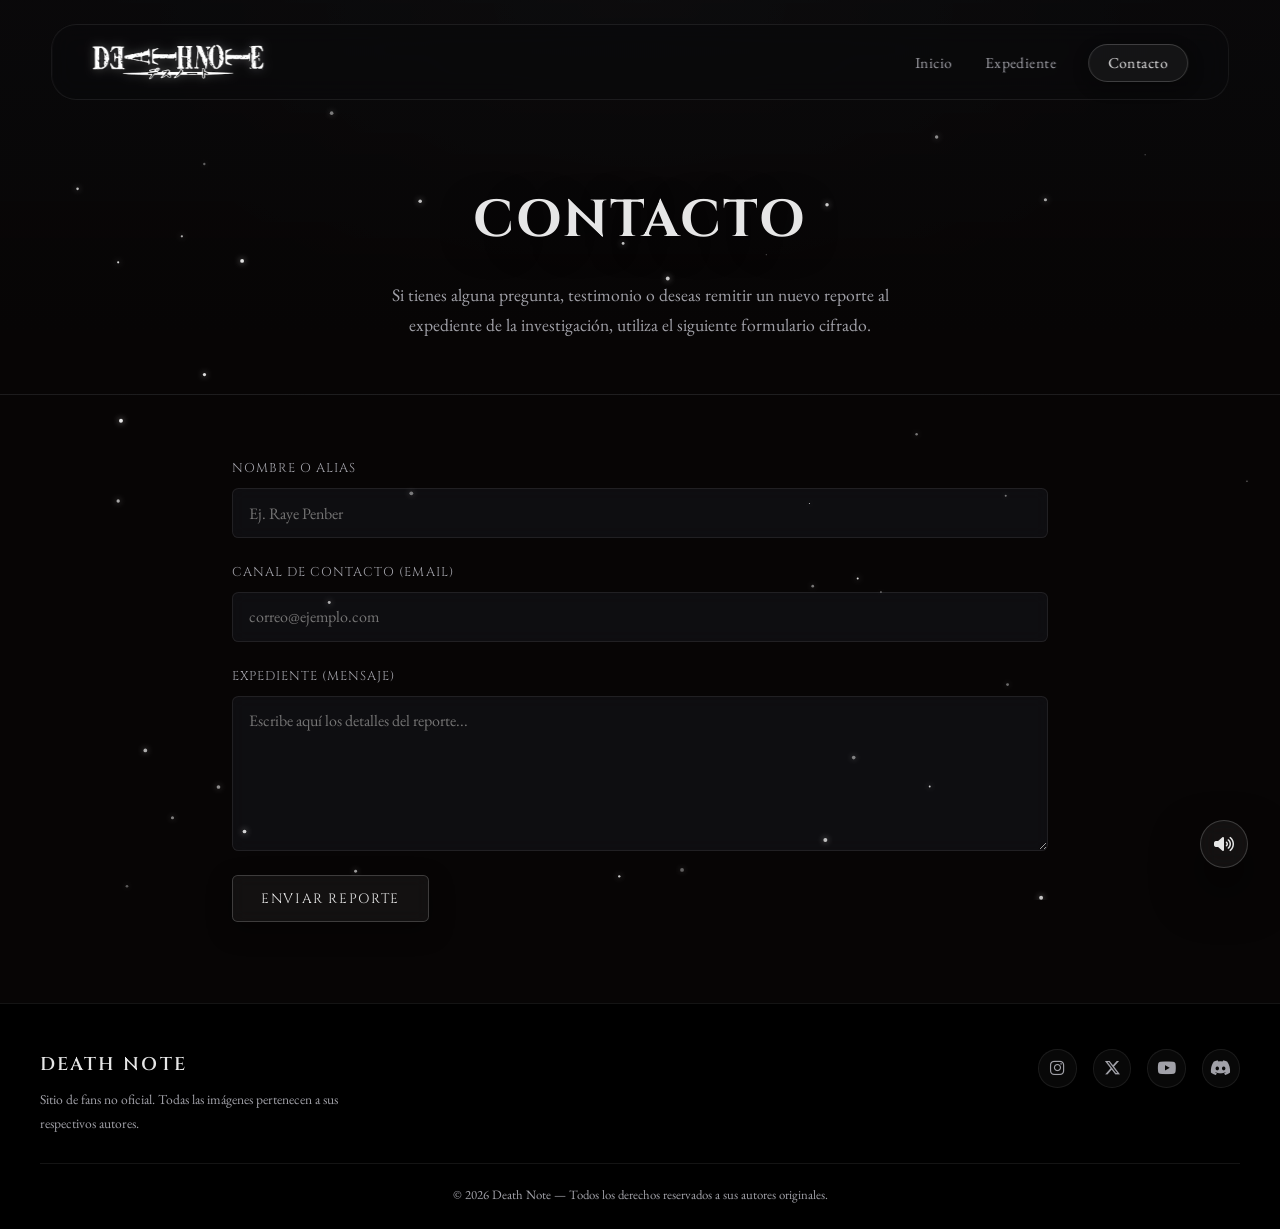
<file: contacto.html>
<!DOCTYPE html>
<html lang="es">
<head>
    <meta charset="UTF-8">
    <meta name="viewport" content="width=device-width, initial-scale=1.0">
    <title>Death Note — Contacto</title>
    <link rel="preconnect" href="https://fonts.googleapis.com">
    <link rel="preconnect" href="https://fonts.gstatic.com" crossorigin>
    <link href="https://fonts.googleapis.com/css2?family=Cinzel:wght@500;600;700&family=EB+Garamond:ital,wght@0,400;0,600;1,400&display=swap" rel="stylesheet">
    <link rel="stylesheet" href="https://cdnjs.cloudflare.com/ajax/libs/font-awesome/6.5.1/css/all.min.css">
    <link rel="stylesheet" href="css/estilos.css">
</head>
<body>

    <!-- Canvases de ambiente y partículas del cursor -->
    <canvas id="particulas-sitio" class="particulas-canvas particulas-sitio"></canvas>
    <canvas id="estela-cursor" class="estela-cursor"></canvas>

    <header class="site-header">
        <a href="index.html" class="logo" aria-label="Inicio - Death Note">
            <img class="logo-deathnote" src="imagenes/logo_deathnote.webp" alt="Death Note">
        </a>
        <nav class="site-nav" aria-label="Navegación principal">
            <button class="nav-toggle" aria-expanded="false" aria-controls="menu-principal" aria-label="Abrir menú">
                <span></span><span></span><span></span>
            </button>
            <ul id="menu-principal">
                <li><a href="index.html">Inicio</a></li>
                <li><a href="expediente.html">Expediente</a></li>
                <li><a href="contacto.html" aria-current="page" class="btn-contacto">Contacto</a></li>
            </ul>
        </nav>
    </header>

    <main>
        <header class="cabecera-interna">
            <h1>Contacto</h1>
            <p>Si tienes alguna pregunta, testimonio o deseas remitir un nuevo reporte al expediente de la investigación, utiliza el siguiente formulario cifrado.</p>
        </header>

        <section class="contenido-interno">
            <div class="contenedor-angosto">
                <form action="#" method="post" class="formulario-contacto">
                    <div class="grupo-form">
                        <label for="nombre">Nombre o Alias</label>
                        <input type="text" id="nombre" name="nombre" autocomplete="name" required placeholder="Ej. Raye Penber">
                    </div>

                    <div class="grupo-form">
                        <label for="email">Canal de contacto (Email)</label>
                        <input type="email" id="email" name="email" autocomplete="email" required placeholder="correo@ejemplo.com">
                    </div>

                    <div class="grupo-form">
                        <label for="mensaje">Expediente (Mensaje)</label>
                        <textarea id="mensaje" name="mensaje" rows="6" required placeholder="Escribe aquí los detalles del reporte..."></textarea>
                    </div>

                    <button type="submit" class="boton boton-primario">Enviar Reporte</button>
                </form>
            </div>
        </section>
    </main>

    <footer class="site-footer">
        <div class="footer-contenido">
            <div class="footer-marca">
                <span class="wordmark">Death Note</span>
                <p>Sitio de fans no oficial. Todas las imágenes pertenecen a sus respectivos autores.</p>
            </div>
            <ul class="footer-redes" aria-label="Redes sociales">
                <li><a href="#" aria-label="Instagram"><i class="fa-brands fa-instagram"></i></a></li>
                <li><a href="#" aria-label="X"><i class="fa-brands fa-x-twitter"></i></a></li>
                <li><a href="#" aria-label="YouTube"><i class="fa-brands fa-youtube"></i></a></li>
                <li><a href="#" aria-label="Discord"><i class="fa-brands fa-discord"></i></a></li>
            </ul>
        </div>
        <div class="footer-legal">
            <p>&copy; 2026 Death Note — Todos los derechos reservados a sus autores originales.</p>
        </div>
    </footer>

    <!-- Reproductor de música ambiental glassmorphism -->
    <div class="reproductor-ambiente" role="group" aria-label="Reproductor de música de fondo">
        <div class="reproductor-panel" id="reproductor-panel">
            <button id="btn-play-pause" class="reproductor-boton-panel" aria-pressed="false" aria-label="Pausar música">
                <i class="fa-solid fa-pause" id="icono-play-pause"></i>
            </button>

            <input type="range" id="control-volumen" class="control-volumen" min="0" max="100" value="50" aria-label="Volumen">

            <button id="btn-mute" class="reproductor-boton-panel" aria-pressed="false" aria-label="Silenciar">
                <i class="fa-solid fa-volume-high" id="icono-mute"></i>
            </button>
        </div>

        <button id="btn-toggle-reproductor" class="reproductor-boton-principal" aria-expanded="false" aria-controls="reproductor-panel" aria-label="Abrir controles de música">
            <i class="fa-solid fa-volume-high" id="icono-toggle-reproductor"></i>
        </button>

        <audio id="audio-musica" src="audio/ambiente1.mp3" loop preload="auto"></audio>
    </div>

    <script src="js/base.js"></script>
</body>
</html>
</file>
<file: css/estilos.css>
/* estilos.css — Death Note, interfaz cinematográfica glassmorphism */

:root {
    --negro-profundo: #070505;
    --superficie: #141419;
    --superficie-vidrio: rgba(20, 20, 25, 0.55);

    /* Variables de estilo Glassmorphism monocromático */
    --vidrio-fondo: rgba(255, 255, 255, 0.05);
    --vidrio-fondo-hover: rgba(255, 255, 255, 0.12);
    --borde-tenue: rgba(255, 255, 255, 0.08);
    --borde-vidrio: rgba(255, 255, 255, 0.18);
    --borde-vidrio-hover: rgba(255, 255, 255, 0.4);

    --texto-principal: #e6e6e6;
    --texto-secundario: #a1a1a8;

    --sombra-profunda: 0 1.5rem 3rem rgba(0, 0, 0, 0.65);
    --sombra-vidrio: 0 0.5rem 1.5rem rgba(0, 0, 0, 0.4);
    --sombra-vidrio-hover: 0 0.5rem 1.5rem rgba(255, 255, 255, 0.1);

    --header-h: clamp(4rem, 6vw, 4.75rem);
    --fuente-titulo: 'Cinzel', serif;
    --fuente-cuerpo: 'EB Garamond', Georgia, serif;
    --ease-cine: cubic-bezier(0.16, 1, 0.3, 1);
}

* {
    margin: 0;
    padding: 0;
    box-sizing: border-box;
}

html {
    color-scheme: dark;
    scroll-behavior: smooth;
    scroll-padding-top: var(--header-h);
}

body {
    font-family: var(--fuente-cuerpo);
    font-size: 1.05rem;
    line-height: 1.7;
    background-color: var(--negro-profundo);
    color: var(--texto-principal);
    min-height: 100vh;
    overflow-x: hidden;
}

img {
    display: block;
    max-width: 100%;
}

h1, h2, h3 {
    font-family: var(--fuente-titulo);
    letter-spacing: 0.04em;
}

a {
    color: inherit;
    text-decoration: none;
}

.contenedor-angosto {
    max-width: 56rem;
    margin-inline: auto;
    padding-inline: clamp(1.25rem, 4vw, 2.5rem);
}

.contenedor-ancho {
    max-width: 78rem;
    margin-inline: auto;
    padding-inline: clamp(1.25rem, 4vw, 2.5rem);
}

/* Ocultar scrollbar para Chrome, Safari y Edge */
html::-webkit-scrollbar,
body::-webkit-scrollbar {
  display: none;
}

/* Ocultar scrollbar para Firefox y estándar moderno */
html,
body {
  scrollbar-width: none;
  -ms-overflow-style: none;
}

/* ---------- Pantalla de entrada con blur ---------- */
.reveal-screen {
    position: fixed;
    inset: 0;
    z-index: 999;
    width: 100%;
    height: 100%;
    display: flex;
    align-items: center;
    justify-content: center;
    border: none;
    padding: 0;
    cursor: pointer;
    background: #000;
    overflow: hidden;
    transition: opacity 0.6s var(--ease-cine), visibility 0.6s var(--ease-cine);
}

.reveal-screen.oculto {
    opacity: 0;
    visibility: hidden;
    pointer-events: none;
}

.reveal-screen-video {
    position: fixed;
    inset: 0;
    width: 100%;
    height: 100%;
    object-fit: cover;
    z-index: 0;
}

.reveal-screen-fondo {
    position: fixed;
    inset: 0;
    z-index: 1;
    background: rgba(10, 10, 12, 0.5);
    backdrop-filter: blur(45px);
    -webkit-backdrop-filter: blur(45px);
}

.reveal-screen-texto {
    position: relative;
    z-index: 2;
    font-family: var(--fuente-titulo);
    letter-spacing: 0.15em;
    text-transform: uppercase;
    font-size: clamp(1rem, 2.5vw, 1.4rem);
    color: var(--texto-principal);
    text-shadow: 0 0.5rem 1.5rem rgba(0, 0, 0, 0.8);
}

/* ---------- Particulas que caen ---------- */
.particulas-canvas {
    pointer-events: none;
    width: 100%;
    height: 100%;
}

.particulas-inicio {
    position: absolute;
    inset: 0;
    z-index: 2;
}

.particulas-sitio {
    position: fixed;
    inset: 0;
    z-index: 1;
}

/* ---------- Estela de partículas del cursor ---------- */
.estela-cursor {
    position: fixed;
    inset: 0;
    z-index: 95;
    width: 100%;
    height: 100%;
    pointer-events: none;
}

/* ---------- Glitter a las letras ---------- */
.texto-particulas {
    background-image: url('imagenes/white.gif');
    background-size: cover;
    background-position: center;
    background-repeat: no-repeat;
    background-color: var(--texto-principal);
    background-blend-mode: screen;
    -webkit-background-clip: text;
    background-clip: text;
    color: transparent;
    -webkit-text-fill-color: transparent;
    width: fit-content;
}

/* ---------- Header fijo con blur ---------- */
.site-header {
  position: fixed;
  top: 1.5rem;
  left: 50%;
  transform: translateX(-50%);
  width: min(92%, 1200px);
  border-radius: 25px;
  border: 0.75px solid var(--borde-tenue);
  z-index: 100;
  display: flex;
  align-items: center;
  justify-content: space-between;
  gap: 1rem;
  height: var(--header-h);
  padding-inline: clamp(1rem, 4vw, 2.5rem);
  background-color: rgba(10, 10, 12, 0.55);
  backdrop-filter: blur(12px) saturate(140%);
  -webkit-backdrop-filter: blur(12px) saturate(140%);
}

.logo {
    display: flex;
    align-items: center;
    height: 100%;
    text-decoration: none;
}

/* Logo death note ajustado para mantenerse siempre dentro del header */
.logo-deathnote {
    height: clamp(1.6rem, 2.8vw, 2.2rem);
    max-height: 60%;
    width: auto;
    object-fit: contain;
    filter: drop-shadow(0 0 5px rgba(255, 255, 255, 0.25)) contrast(110%);
    transition: transform 0.3s var(--ease-cine), filter 0.3s var(--ease-cine);
}

.logo:hover .logo-deathnote {
    transform: scale(1.03);
    filter: drop-shadow(0 0 10px rgba(255, 255, 255, 0.5)) contrast(115%);
}

/* Clase de respaldo si se utiliza emblema circular */
.emblema {
    max-height: 65%;
    width: auto;
    aspect-ratio: 1 / 1;
    object-fit: cover;
    border-radius: 50%;
}

.wordmark {
    font-family: var(--fuente-titulo);
    font-weight: 600;
    font-size: 1.15rem;
    letter-spacing: 0.12em;
    text-transform: uppercase;
    color: var(--texto-principal);
}

.site-nav ul {
    display: flex;
    align-items: center;
    gap: clamp(1rem, 2.5vw, 2rem);
    list-style: none;
}

.site-nav a {
    font-size: 0.95rem;
    letter-spacing: 0.03em;
    color: var(--texto-secundario);
    transition: color 0.25s var(--ease-cine);
}

.site-nav a:hover,
.site-nav a[aria-current="page"] {
    color: var(--texto-principal);
}

.btn-contacto {
    padding: 0.5rem 1.15rem;
    border-radius: 999px;
    background: var(--vidrio-fondo);
    border: 1px solid var(--borde-vidrio);
    backdrop-filter: blur(8px);
    -webkit-backdrop-filter: blur(8px);
    color: var(--texto-principal) !important;
    box-shadow: 0 0.35rem 1rem rgba(0, 0, 0, 0.3);
    transition: transform 0.25s var(--ease-cine), background 0.25s var(--ease-cine), border-color 0.25s var(--ease-cine), box-shadow 0.25s var(--ease-cine);
}

.btn-contacto:hover {
    transform: translateY(-2px);
    background: var(--vidrio-fondo-hover);
    border-color: var(--borde-vidrio-hover);
    color: #ffffff !important;
    box-shadow: var(--sombra-vidrio-hover);
}

.nav-toggle {
    display: none;
    flex-direction: column;
    gap: 5px;
    background: none;
    border: none;
    cursor: pointer;
    padding: 0.4rem;
}

.nav-toggle span {
    width: 1.5rem;
    height: 2px;
    background: var(--texto-principal);
    border-radius: 2px;
}

/* ---------- Hero edge-to-edge ---------- */
.hero {
    position: relative;
    width: 100%;
    min-height: 100vh;
    display: flex;
    align-items: flex-end;
    justify-content: center;
    overflow: hidden;
}

.hero-fondo {
    position: absolute;
    inset: 0;
    background-size: cover;
    background-position: center 20%;
    background-repeat: no-repeat;
    filter: saturate(85%) contrast(105%);
}

.hero-degradado {
    position: absolute;
    inset: 0;
    background: linear-gradient(
        to bottom,
        rgba(10, 10, 12, 0.15) 0%,
        rgba(10, 10, 12, 0.35) 40%,
        rgba(10, 10, 12, 0.85) 75%,
        var(--negro-profundo) 100%
    );
}

.hero-contenido {
    position: relative;
    z-index: 1;
    text-align: center;
    max-width: 48rem;
    padding: 0 clamp(1.25rem, 5vw, 3rem) clamp(3rem, 8vh, 6rem);
    display: flex;
    flex-direction: column;
    align-items: center;
    gap: 1.1rem;
}

/* ---------- Manzana 3D (hero) ---------- */
.contenedor-manzana-3d {
    width: 100%;
    max-width: 460px;
    height: 460px;
    margin-bottom: 3rem;
    position: relative;
    z-index: 2;
    perspective: 900px;
    animation: flotar-manzana 6s ease-in-out infinite;
    filter: drop-shadow(0 15px 35px rgba(0, 0, 0, 0.55))
            drop-shadow(0 0 25px rgba(255, 255, 255, 0.08));
}

.manzana-viewer {
    width: 100%;
    height: 100%;
    background-color: transparent;
    --poster-color: transparent;
    /* Desatura y oscurece la manzana para que combine con la paleta monocromática */
    filter: saturate(1) brightness(0.9) contrast(2.0);
    /* El tilt se aplica acá vía JS (base.js), separado de la animación de flotación del contenedor */
    will-change: transform;
}

@keyframes flotar-manzana {
    0%, 100% {
        transform: translateY(0);
    }
    50% {
        transform: translateY(-18px);
    }
}

@media (max-width: 48rem) {
    .contenedor-manzana-3d {
        max-width: 280px;
        height: 280px;
        margin-bottom: 2.5rem;
    }
}

.hero h1 {
    font-size: clamp(2.2rem, 6vw, 4.25rem);
    text-transform: uppercase;
    line-height: 1.15;
    text-shadow: 0 0.5rem 2rem rgba(0, 0, 0, 0.8);
}

.hero-descripcion {
    color: var(--texto-secundario);
    font-size: clamp(1rem, 1.5vw, 1.15rem);
    max-width: 38rem;
}

.hero-acciones {
    display: flex;
    flex-wrap: wrap;
    justify-content: center;
    gap: 1rem;
    margin-top: 0.5rem;
}

.boton {
    padding: 0.85rem 1.75rem;
    border-radius: 0.35rem;
    font-family: var(--fuente-titulo);
    font-size: 0.85rem;
    letter-spacing: 0.12em;
    text-transform: uppercase;
    transition: all 0.3s var(--ease-cine);
}

.boton-primario {
    background: var(--vidrio-fondo);
    border: 1px solid var(--borde-vidrio);
    backdrop-filter: blur(8px);
    -webkit-backdrop-filter: blur(8px);
    color: var(--texto-principal);
    box-shadow: var(--sombra-vidrio);
}

.boton-primario:hover {
    transform: translateY(-3px);
    background: var(--vidrio-fondo-hover);
    border-color: var(--borde-vidrio-hover);
    color: #ffffff;
    box-shadow: var(--sombra-vidrio-hover);
}

.boton-secundario {
    background: rgba(255, 255, 255, 0.02);
    border: 1px solid var(--borde-tenue);
    backdrop-filter: blur(6px);
    -webkit-backdrop-filter: blur(6px);
    color: var(--texto-secundario);
}

.boton-secundario:hover {
    background: var(--vidrio-fondo);
    border-color: var(--borde-vidrio);
    color: var(--texto-principal);
}

/* ---------- Sección tráiler ---------- */
.seccion-trailer {
    background-color: var(--negro-profundo);
    padding: clamp(3rem, 8vh, 6rem) 0;
    text-align: center;
}

.eyebrow {
    font-family: var(--fuente-titulo);
    font-size: 0.75rem;
    letter-spacing: 0.25em;
    text-transform: uppercase;
    color: var(--texto-secundario);
    margin-bottom: 0.75rem;
}

.seccion-trailer h2 {
    font-size: clamp(1.5rem, 3vw, 2.1rem);
    text-transform: uppercase;
}

.divisor {
    width: 4.5rem;
    height: 1px;
    background: linear-gradient(90deg, transparent, rgba(255, 255, 255, 0.35), transparent);
    margin: 1.25rem auto;
}

.texto-contexto {
    color: var(--texto-secundario);
    max-width: 42rem;
    margin: 0 auto 3rem;
}

.marco-video {
    aspect-ratio: 16 / 9;
    border-radius: 0.5rem;
    overflow: hidden;
    border: 1px solid var(--borde-vidrio);
    background: var(--superficie);
    box-shadow: var(--sombra-profunda);
}

.marco-video video,
.marco-video iframe {
    width: 100%;
    height: 100%;
    object-fit: cover;
    border: 0;
    display: block;
}

/* ---------- Ficha técnica (debajo del tráiler) ---------- */
.ficha-tecnica {
    margin-top: 2.75rem;
    text-align: left;
    background: var(--vidrio-fondo);
    border: 1px solid var(--borde-vidrio);
    backdrop-filter: blur(10px) saturate(140%);
    -webkit-backdrop-filter: blur(10px) saturate(140%);
    border-radius: 0.75rem;
    padding: clamp(1.5rem, 4vw, 2.5rem);
    box-shadow: var(--sombra-vidrio);
}

.ficha-tecnica h3 {
    font-size: clamp(1.15rem, 2vw, 1.4rem);
    text-transform: uppercase;
    letter-spacing: 0.04em;
    margin-bottom: 0.85rem;
}

.ficha-tecnica > p {
    color: var(--texto-secundario);
    margin-bottom: 1.75rem;
    max-width: 67ch;
}

.grid-ejes {
    display: grid;
    grid-template-columns: repeat(auto-fit, minmax(220px, 1fr));
    gap: clamp(1.25rem, 3vw, 2rem);
}

.eje {
    border-top: 1px solid var(--borde-tenue);
    padding-top: 1rem;
}

.eje-numero {
    display: block;
    font-family: var(--fuente-titulo);
    font-size: 0.75rem;
    letter-spacing: 0.1em;
    text-transform: uppercase;
    color: var(--texto-secundario);
    margin-bottom: 0.5rem;
}

.eje p {
    color: var(--texto-principal);
    font-size: 0.95rem;
    line-height: 1.6;
}

/* ---------- Sección reglas ---------- */
.seccion-reglas {
    background-color: var(--negro-profundo);
    padding: clamp(2.5rem, 6vh, 4.5rem) 0;
}

.reglas-contenido {
    display: grid;
    grid-template-columns: minmax(0, 14rem) 1fr;
    gap: clamp(1.5rem, 4vw, 3rem);
    align-items: center;
}

.reglas-contenido img {
    border-radius: 0.5rem;
    border: 1px solid var(--borde-tenue);
}

.seccion-reglas h2 {
    font-size: clamp(1.4rem, 2.5vw, 1.9rem);
    margin-bottom: 1rem;
}

.lista-reglas {
    list-style: none;
    display: flex;
    flex-direction: column;
    gap: 0.65rem;
}

.lista-reglas li {
    padding-left: 1.1rem;
    position: relative;
    color: var(--texto-secundario);
}

.lista-reglas li::before {
    content: "";
    position: absolute;
    left: 0;
    top: 0.6em;
    width: 5px;
    height: 5px;
    background: rgba(255, 255, 255, 0.45);
    border-radius: 50%;
}

/* ---------- Protagonistas ---------- */
.seccion-protagonistas {
    background-color: var(--negro-profundo);
    padding: clamp(3rem, 8vh, 5.5rem) 0 clamp(4rem, 10vh, 7rem);
}

.seccion-protagonistas h2 {
    text-align: center;
    font-size: clamp(1.5rem, 3vw, 2.1rem);
    margin-bottom: 2.5rem;
}

.grid-tarjetas {
    display: grid;
    grid-template-columns: repeat(auto-fit, minmax(15rem, 1fr));
    gap: clamp(1.25rem, 3vw, 2rem);
}

.tarjeta {
    background: var(--superficie);
    border: 1px solid var(--borde-tenue);
    border-radius: 0.6rem;
    overflow: hidden;
    transition: transform 0.3s var(--ease-cine), border-color 0.3s var(--ease-cine), box-shadow 0.3s var(--ease-cine);
}

.tarjeta:hover {
    transform: translateY(-6px);
    border-color: var(--borde-vidrio-hover);
    box-shadow: 0 0.5rem 1.5rem rgba(255, 255, 255, 0.05);
}

.tarjeta img {
    width: 100%;
    aspect-ratio: 3 / 4;
    object-fit: cover;
}

.tarjeta figcaption {
    padding: 1.1rem 1.25rem 1.4rem;
}

.tarjeta h3 {
    font-size: 1.1rem;
    margin-bottom: 0.4rem;
    text-transform: uppercase;
    letter-spacing: 0.06em;
}

.tarjeta p {
    color: var(--texto-secundario);
    font-size: 0.95rem;
}

/* ---------- Reproductor de música de fondo ---------- */
.reproductor-ambiente {
    position: fixed;
    right: clamp(1rem, 3vw, 2rem);
    bottom: clamp(1rem, 3vw, 2rem);
    z-index: 90;
    display: flex;
    flex-direction: column;
    align-items: flex-end;
    gap: 0.75rem;
}

.reproductor-boton-principal {
    width: 3rem;
    height: 3rem;
    border-radius: 50%;
    border: 1px solid var(--borde-vidrio);
    background: var(--vidrio-fondo);
    backdrop-filter: blur(10px) saturate(140%);
    -webkit-backdrop-filter: blur(10px) saturate(140%);
    color: var(--texto-principal);
    display: flex;
    align-items: center;
    justify-content: center;
    cursor: pointer;
    font-size: 1rem;
    box-shadow: var(--sombra-profunda);
    transition: transform 0.25s var(--ease-cine), background 0.25s var(--ease-cine), border-color 0.25s var(--ease-cine), box-shadow 0.25s var(--ease-cine);
}

.reproductor-boton-principal:hover {
    transform: scale(1.08);
    background: var(--vidrio-fondo-hover);
    border-color: var(--borde-vidrio-hover);
    color: #ffffff;
    box-shadow: var(--sombra-vidrio-hover);
}

.reproductor-panel {
    display: flex;
    align-items: center;
    gap: 0.85rem;
    padding: 0.65rem 1.1rem;
    background: rgba(20, 20, 25, 0.55);
    backdrop-filter: blur(10px) saturate(140%);
    -webkit-backdrop-filter: blur(10px) saturate(140%);
    border: 1px solid var(--borde-vidrio);
    border-radius: 999px;
    box-shadow: var(--sombra-profunda);

    opacity: 0;
    visibility: hidden;
    transform: translateY(0.5rem) scale(0.95);
    transform-origin: bottom right;
    transition: opacity 0.25s var(--ease-cine), transform 0.25s var(--ease-cine), visibility 0.25s;
}

.reproductor-panel.abierto {
    opacity: 1;
    visibility: visible;
    transform: translateY(0) scale(1);
}

.reproductor-boton-panel {
    width: 2.25rem;
    height: 2.25rem;
    flex-shrink: 0;
    border-radius: 50%;
    border: 1px solid var(--borde-tenue);
    background: rgba(255, 255, 255, 0.05);
    color: var(--texto-principal);
    display: flex;
    align-items: center;
    justify-content: center;
    cursor: pointer;
    font-size: 0.85rem;
    transition: background 0.25s var(--ease-cine), border-color 0.25s var(--ease-cine);
}

.reproductor-boton-panel:hover {
    background: var(--vidrio-fondo-hover);
    border-color: var(--borde-vidrio-hover);
    color: #ffffff;
}

.control-volumen {
    -webkit-appearance: none;
    appearance: none;
    width: 6rem;
    height: 3px;
    border-radius: 999px;
    background: var(--borde-tenue);
    cursor: pointer;
}

.control-volumen::-webkit-slider-thumb {
    -webkit-appearance: none;
    appearance: none;
    width: 0.85rem;
    height: 0.85rem;
    border-radius: 50%;
    background: #ffffff;
    box-shadow: 0 0 8px rgba(255, 255, 255, 0.35);
}

.control-volumen::-moz-range-thumb {
    width: 0.85rem;
    height: 0.85rem;
    border: none;
    border-radius: 50%;
    background: #ffffff;
    box-shadow: 0 0 8px rgba(255, 255, 255, 0.35);
}

/* ---------- Footer ---------- */
.site-footer {
    background-color: #000;
    border-top: 1px solid var(--borde-tenue);
    padding: clamp(2.5rem, 5vh, 3.5rem) clamp(1.25rem, 4vw, 2.5rem) 1.5rem;
}

.footer-contenido {
    max-width: 78rem;
    margin: 0 auto;
    display: flex;
    flex-wrap: wrap;
    justify-content: space-between;
    align-items: flex-start;
    gap: 1.5rem;
}

.footer-marca p {
    color: var(--texto-secundario);
    font-size: 0.85rem;
    max-width: 20rem;
    margin-top: 0.5rem;
}

.footer-redes {
    display: flex;
    gap: 1rem;
    list-style: none;
}

.footer-redes a {
    width: 2.4rem;
    height: 2.4rem;
    border-radius: 50%;
    border: 1px solid var(--borde-tenue);
    background: rgba(255, 255, 255, 0.03);
    backdrop-filter: blur(6px);
    -webkit-backdrop-filter: blur(6px);
    display: flex;
    align-items: center;
    justify-content: center;
    color: var(--texto-secundario);
    transition: color 0.25s var(--ease-cine), border-color 0.25s var(--ease-cine), background 0.25s var(--ease-cine), box-shadow 0.25s var(--ease-cine);
}

.footer-redes a:hover {
    color: #ffffff;
    border-color: var(--borde-vidrio-hover);
    background: var(--vidrio-fondo-hover);
    box-shadow: 0 0 12px rgba(255, 255, 255, 0.15);
}

.footer-legal {
    max-width: 78rem;
    margin: 1.75rem auto 0;
    padding-top: 1.25rem;
    border-top: 1px solid var(--borde-tenue);
    text-align: center;
}

.footer-legal p {
    color: var(--texto-secundario);
    font-size: 0.8rem;
}

/* ---------- Cabecera de páginas internas ---------- */
.cabecera-interna {
    position: relative;
    padding: clamp(8rem, 20vh, 11rem) clamp(1.25rem, 4vw, 2.5rem) clamp(3rem, 6vh, 4rem);
    text-align: center;
    background:
        linear-gradient(to bottom, rgba(10,10,12,0.75), var(--negro-profundo) 85%),
        radial-gradient(ellipse at top, rgba(255, 255, 255, 0.05), transparent 60%);
    border-bottom: 1px solid var(--borde-tenue);
}

.cabecera-interna h1 {
    font-size: clamp(2rem, 4.5vw, 3.25rem);
    text-transform: uppercase;
    text-shadow: 0 0.5rem 2rem rgba(0, 0, 0, 0.6);
}

.cabecera-interna p {
    max-width: 35rem;
    margin: 1rem auto 0;
    color: var(--texto-secundario);
    font-size: clamp(1rem, 1.4vw, 1.1rem);
}

/* ---------- Contenido interno genérico ---------- */
.contenido-interno {
    background-color: var(--negro-profundo);
    padding: clamp(3rem, 7vh, 5rem) 0 clamp(4rem, 9vh, 6rem);
}

/* ---------- Galería con GLightbox ---------- */
.grid-galeria {
    display: grid;
    grid-template-columns: repeat(auto-fit, minmax(15rem, 1fr));
    gap: clamp(1rem, 2.5vw, 1.5rem);
}

.item-galeria {
    display: block;
    border-radius: 0.6rem;
    overflow: hidden;
    border: 1px solid var(--borde-tenue);
    background: var(--superficie);
    box-shadow: var(--sombra-profunda);
    transition: transform 0.3s var(--ease-cine), border-color 0.3s var(--ease-cine), box-shadow 0.3s var(--ease-cine);
}

.item-galeria:hover {
    transform: translateY(-6px);
    border-color: var(--borde-vidrio-hover);
    box-shadow: 0 0.5rem 1.5rem rgba(255, 255, 255, 0.05);
}

.item-galeria figure {
    position: relative;
    margin: 0;
}

.item-galeria img {
    width: 100%;
    aspect-ratio: 4 / 5;
    object-fit: cover;
    transition: transform 0.4s var(--ease-cine);
}

.item-galeria:hover img {
    transform: scale(1.06);
}

.item-galeria figcaption {
    position: absolute;
    inset: auto 0 0 0;
    padding: 1.75rem 1rem 0.85rem;
    font-family: var(--fuente-titulo);
    font-size: 0.85rem;
    letter-spacing: 0.08em;
    text-transform: uppercase;
    color: #fff;
    text-align: center;
    background: linear-gradient(to top, rgba(0,0,0,0.85), transparent);
}

/* Tema oscuro para el lightbox de GLightbox */
.glightbox-clean .gslide-description,
.glightbox-clean .gdesc-inner {
    background: var(--superficie) !important;
    color: var(--texto-principal) !important;
}

.gclose,
.gnext,
.gprev {
    filter: drop-shadow(0 0.25rem 0.5rem rgba(0,0,0,0.6));
}

/* ---------- Formulario de contacto ---------- */
.formulario-contacto {
    display: flex;
    flex-direction: column;
    gap: 1.5rem;
}

.grupo-form {
    display: flex;
    flex-direction: column;
    gap: 0.5rem;
}

.grupo-form label {
    font-family: var(--fuente-titulo);
    font-size: 0.8rem;
    letter-spacing: 0.08em;
    text-transform: uppercase;
    color: var(--texto-secundario);
}

.grupo-form input,
.grupo-form textarea {
    font-family: var(--fuente-cuerpo);
    font-size: 1rem;
    color: var(--texto-principal);
    background: rgba(20, 20, 25, 0.6);
    backdrop-filter: blur(8px);
    -webkit-backdrop-filter: blur(8px);
    border: 1px solid var(--borde-tenue);
    border-radius: 0.4rem;
    padding: 0.85rem 1rem;
    resize: vertical;
    transition: border-color 0.25s var(--ease-cine), box-shadow 0.25s var(--ease-cine);
}

.grupo-form input:focus,
.grupo-form textarea:focus {
    outline: none;
    border-color: var(--borde-vidrio-hover);
    box-shadow: 0 0 0 3px rgba(255, 255, 255, 0.1);
}

.formulario-contacto .boton {
    align-self: flex-start;
    cursor: pointer;
}

/* ==========================================================================
   EXPEDIENTE.HTML — Dossier de investigación (Archivo Kira)
   Mismo lenguaje glassmorphism monocromático que el resto del sitio.
   ========================================================================== */

.bloque-expediente {
    margin-bottom: clamp(3rem, 6vw, 4.5rem);
}

.titulo-bloque {
    font-size: clamp(1.3rem, 2.4vw, 1.75rem);
    text-transform: uppercase;
    letter-spacing: 0.06em;
    margin-bottom: 1.5rem;
    padding-bottom: 0.75rem;
    border-bottom: 1px solid var(--borde-tenue);
}

/* ---------- Grillas del expediente ---------- */
.grid-expediente {
    display: grid;
    grid-template-columns: repeat(auto-fit, minmax(17rem, 1fr));
    gap: clamp(1.25rem, 2.5vw, 1.75rem);
}

.grid-expediente-secundaria {
    grid-template-columns: repeat(auto-fit, minmax(14rem, 1fr));
}

/* ---------- Tarjeta de expediente (glassmorphism) ---------- */
.tarjeta-expediente {
    position: relative;
    display: flex;
    flex-direction: column;
    border-radius: 0.75rem;
    overflow: hidden;
    background: var(--superficie-vidrio);
    backdrop-filter: blur(10px) saturate(140%);
    -webkit-backdrop-filter: blur(10px) saturate(140%);
    border: 1px solid var(--borde-vidrio);
    box-shadow: var(--sombra-vidrio);
    transition: transform 0.35s var(--ease-cine), border-color 0.35s var(--ease-cine), box-shadow 0.35s var(--ease-cine);
}

.tarjeta-expediente:hover {
    transform: translateY(-6px);
    border-color: var(--borde-vidrio-hover);
    box-shadow: var(--sombra-vidrio-hover), var(--sombra-profunda);
}

.tarjeta-expediente > a {
    display: block;
    aspect-ratio: 3 / 4;
    overflow: hidden;
}

.tarjeta-expediente-compacta > a {
    aspect-ratio: 1 / 1;
}

.tarjeta-expediente img {
    width: 100%;
    height: 100%;
    object-fit: cover;
    transition: transform 0.5s var(--ease-cine), filter 0.5s var(--ease-cine);
    filter: saturate(90%) contrast(105%);
}

.tarjeta-expediente:hover img {
    transform: scale(1.05);
    filter: saturate(100%) contrast(108%);
}

.cuerpo-expediente {
    padding: 1.15rem 1.35rem 1.5rem;
    display: flex;
    flex-direction: column;
    gap: 0.55rem;
}

/* ---------- Etiqueta de bando / filiación (monocromática) ---------- */
.badge-bando {
    display: inline-flex;
    align-self: flex-start;
    align-items: center;
    padding: 0.3rem 0.7rem;
    border-radius: 999px;
    font-family: var(--fuente-titulo);
    font-size: 0.65rem;
    letter-spacing: 0.08em;
    text-transform: uppercase;
    color: var(--texto-secundario);
    background: var(--vidrio-fondo);
    border: 1px solid var(--borde-vidrio);
}

/* ---------- Nombre del sujeto ---------- */
.meta-sujeto {
    font-size: 1.15rem;
    text-transform: uppercase;
    letter-spacing: 0.04em;

}

/* ---------- Resumen táctico ---------- */
.resumen-tactico {
    color: var(--texto-secundario);
    font-size: 0.92rem;
    line-height: 1.65;
}

/* ---------- Responsive ---------- */
@media (max-width: 48rem) {
    .nav-toggle {
        display: flex;
    }

    .site-nav ul {
        position: fixed;
        top: var(--header-h);
        right: 0;
        flex-direction: column;
        align-items: flex-start;
        gap: 1rem;
        width: 15rem;
        padding: 1.5rem;
        background: rgba(10, 10, 12, 0.92);
        backdrop-filter: blur(12px);
        border-left: 1px solid var(--borde-tenue);
        border-bottom-left-radius: 0.75rem;
        transform: translateX(100%);
        transition: transform 0.3s var(--ease-cine);
    }

    .site-nav ul.abierto {
        transform: translateX(0);
    }

    .reglas-contenido {
        grid-template-columns: 1fr;
        text-align: center;
    }

    .reglas-contenido img {
        margin: 0 auto;
        max-width: 12rem;
    }

    .lista-reglas li {
        text-align: left;
    }

    .cabecera-interna {
        padding-top: clamp(6.5rem, 22vh, 9rem);
    }
}
</file>
